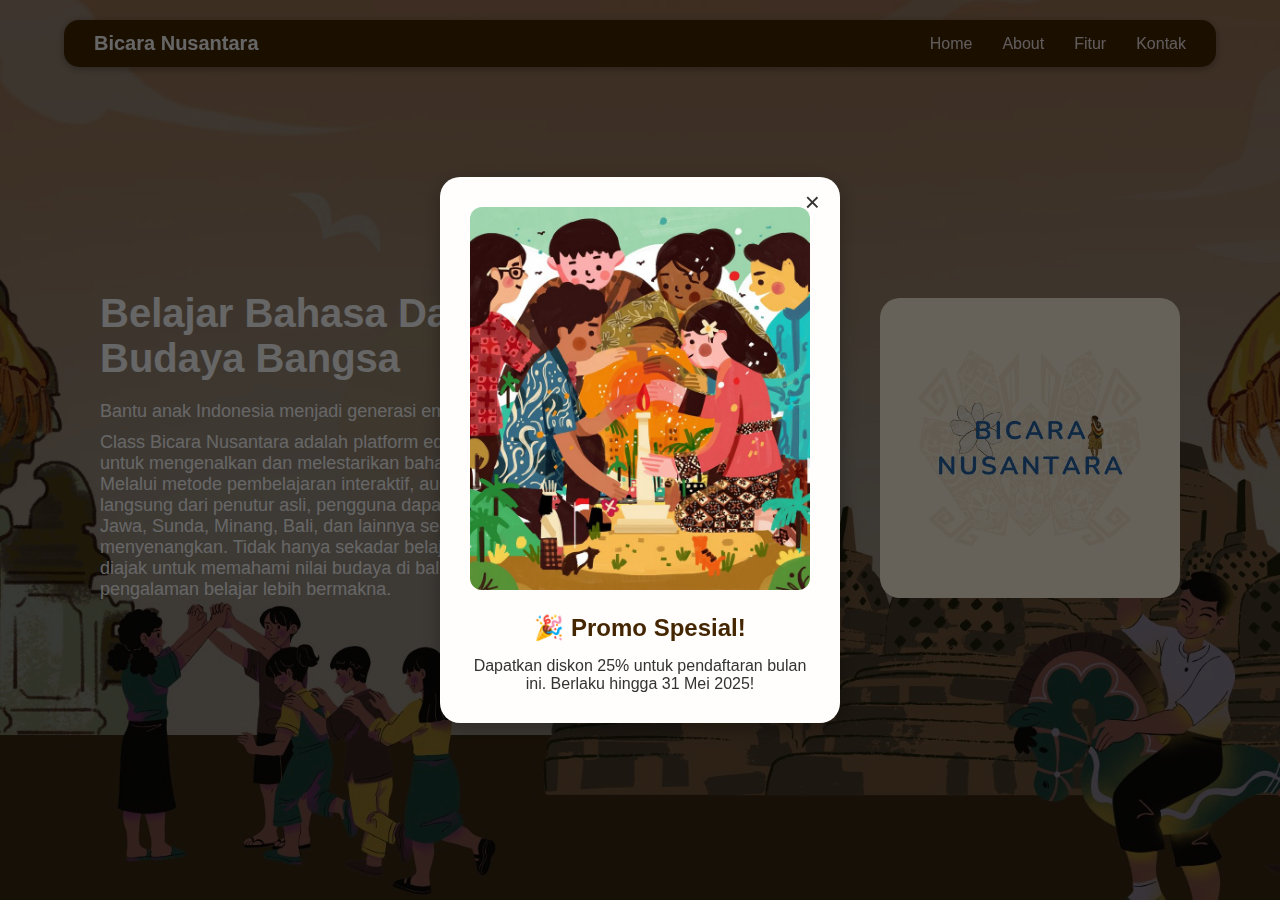
<file: index.html>
<!DOCTYPE html>
<html lang="id">
<head>
  <meta charset="UTF-8" />
  <meta name="viewport" content="width=device-width, initial-scale=1.0"/>
  <title>Kelas Bicara Nusantara</title>
  <link rel="stylesheet" href="style.css">
  <script src="popup.js"></script>

</head>
<div id="popupPromo" class="popup-overlay">
  <div class="popup-box">
    <span class="close-btn" onclick="tutupPopup()">&times;</span>
    <img src="kartini.jpeg" alt="Promo" class="popup-img" />
    <h2>🎉 Promo Spesial!</h2>
    <p>Dapatkan diskon 25% untuk pendaftaran bulan ini. Berlaku hingga 31 Mei 2025!</p>
  </div>
</div>


<body>

  <header class="navbar">
    <div class="navbar-container">
      <div class="logo">Bicara Nusantara</div>
      <nav class="nav-links">
        <a href="index.html">Home</a>
        <a href="about.html">About</a>
        <a href="features.html">Fitur</a>
        <a href="contact.html">Kontak</a>
      </nav>
    </div>
  </header>
  

  <section class="hero">
    <div class="overlay">
      <div class="hero-content">
        <div class="hero-text">
          <h1>Belajar Bahasa Daerah, Cinta Budaya Bangsa</h1>
          <p>Bantu anak Indonesia menjadi generasi emas melalui pembelajaran digital.</p>
          <p>Class Bicara Nusantara adalah platform edukasi digital yang didedikasikan untuk mengenalkan dan melestarikan bahasa-bahasa daerah di Indonesia. Melalui metode pembelajaran interaktif, audio visual, serta bimbingan langsung dari penutur asli, pengguna dapat belajar bahasa lokal seperti Jawa, Sunda, Minang, Bali, dan lainnya secara mudah dan menyenangkan. Tidak hanya sekadar belajar bahasa, pengguna juga diajak untuk memahami nilai budaya di balik setiap tutur kata, menjadikan pengalaman belajar lebih bermakna.</p>
        </div>
        <div class="hero-image">
          <img src="Minimalist Pink Purple Language Class Business Logo (2).jpg" alt="Logo Bicara Nusantara">
        </div>
      </div>
    </div>
  </section>

</body>
</html>
</file>
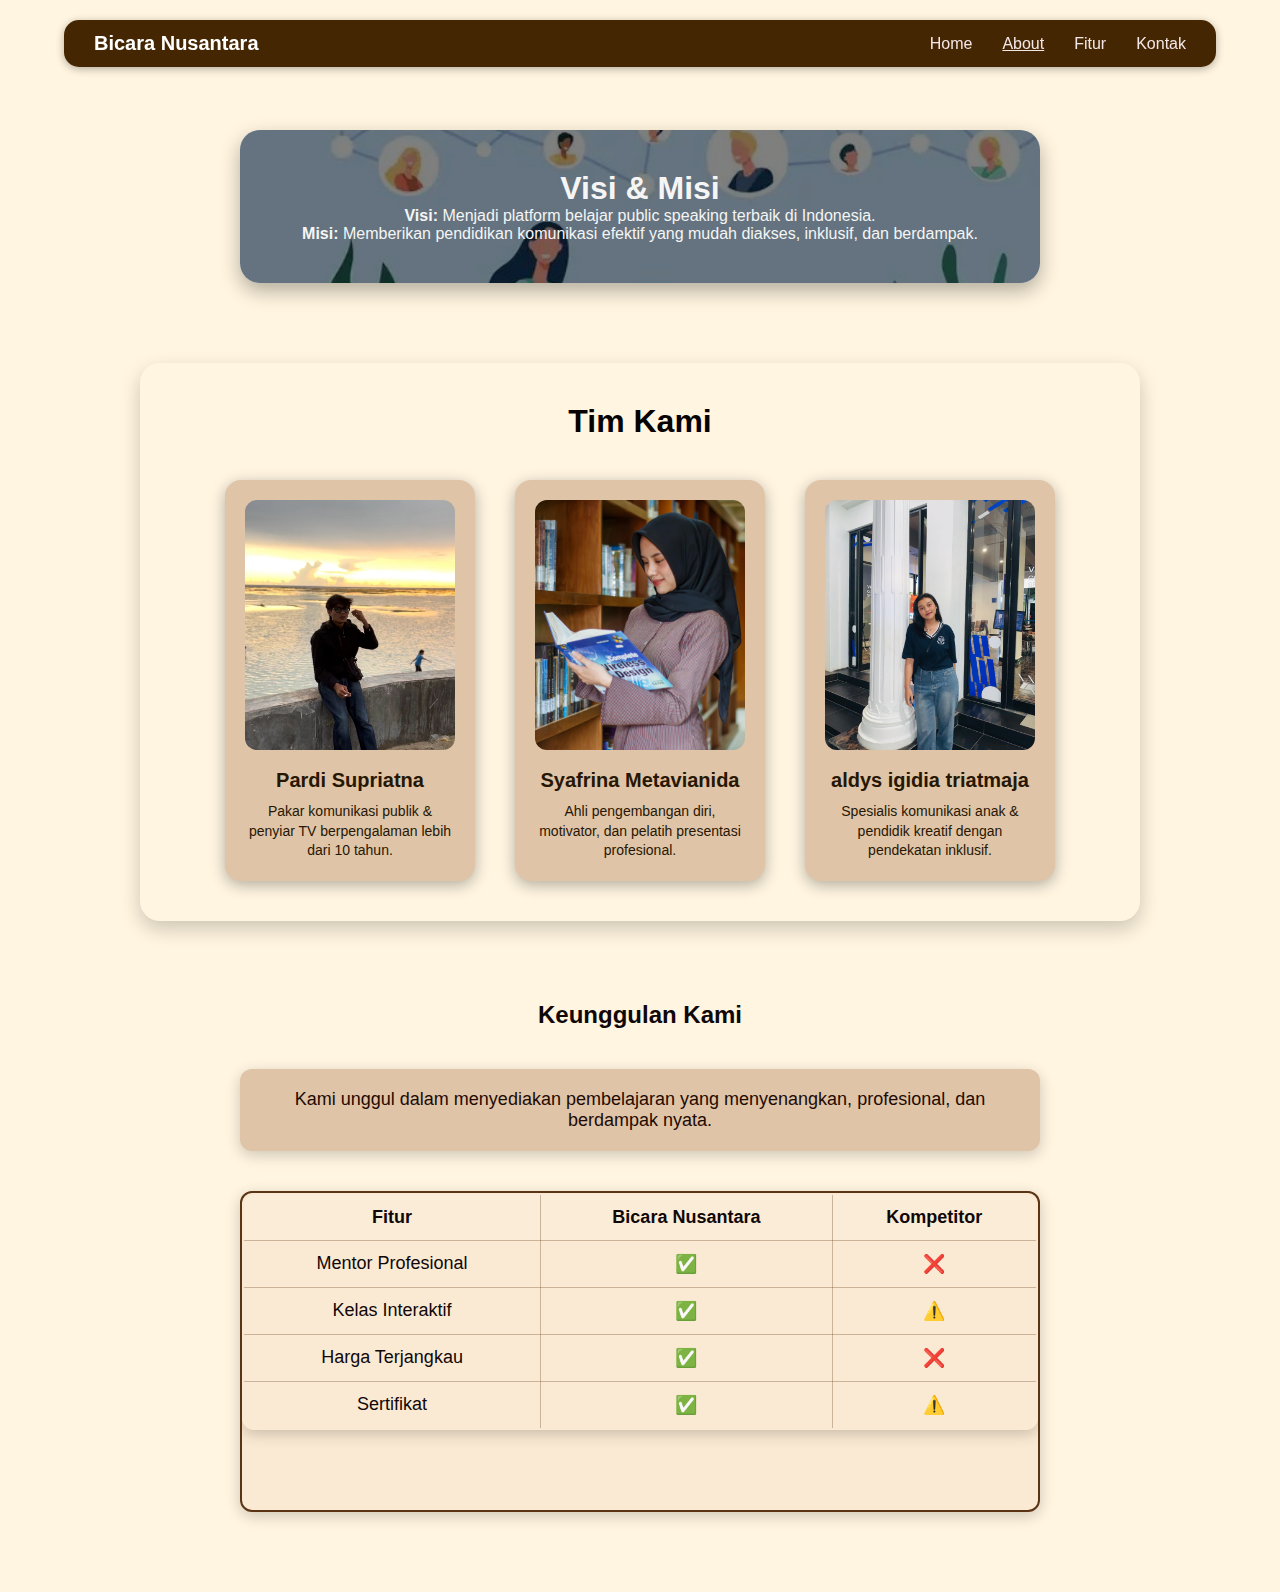
<file: about.html>
<!DOCTYPE html>
<html lang="id">
<head>
  <meta charset="UTF-8" />
  <meta name="viewport" content="width=device-width, initial-scale=1.0"/>
  <title>Tentang Kami - Bicara Nusantara</title>
  <link rel="stylesheet" href="about.css">
</head>
<body>
  <div class="navbar">
    <div class="navbar-container">
      <div class="logo">Bicara Nusantara</div>
      <div class="nav-links">
        <a href="index.html">Home</a>
        <a href="about.html" class="active">About</a>
        <a href="features.html">Fitur</a>
        <a href="contact.html">Kontak</a>
      </div>
    </div>
  </div>

  <section class="section">
    <div class="visi-misi-box">
      <h1>Visi & Misi</h1>
      <p><strong>Visi:</strong> Menjadi platform belajar public speaking terbaik di Indonesia.</p>
      <p><strong>Misi:</strong> Memberikan pendidikan komunikasi efektif yang mudah diakses, inklusif, dan berdampak.</p>
    </div>
  </section>
  

  <section class="tim-kami-section">
    <h2>Tim Kami</h2>
    <div class="tim-container">
      <div class="tim-card">
        <img src="WhatsApp Image 2025-05-10 at 8.42.25 PM.jpeg" alt="Mentor 1">
        <h3>Pardi Supriatna</h3>
        <p>Pakar komunikasi publik & penyiar TV berpengalaman lebih dari 10 tahun.</p>
      </div>
      <div class="tim-card">
        <img src="WhatsApp Image 2025-05-10 at 8.44.57 PM.jpeg" alt="Mentor 2">
        <h3>Syafrina Metavianida</h3>
        <p>Ahli pengembangan diri, motivator, dan pelatih presentasi profesional.</p>
      </div>
      <div class="tim-card">
        <img src="WhatsApp Image 2025-05-10 at 8.40.25 PM.jpeg" alt="Mentor 3">
        <h3>aldys igidia triatmaja</h3>
        <p>Spesialis komunikasi anak & pendidik kreatif dengan pendekatan inklusif.</p>
      </div>
    </div>
  </section>
  
    <section class="section">
      <h2>Keunggulan Kami</h2>
      <div class="highlight">
        Kami unggul dalam menyediakan pembelajaran yang menyenangkan, profesional, dan berdampak nyata.
      </div>
      <div class="comparison-table">
      <table class="comparison-table">
        <thead>
          <tr>
            <th>Fitur</th>
            <th>Bicara Nusantara</th>
            <th>Kompetitor</th>
          </tr>
        </thead>
        <tbody>
          <tr>
            <td>Mentor Profesional</td>
            <td>✅</td>
            <td>❌</td>
          </tr>
          <tr>
            <td>Kelas Interaktif</td>
            <td>✅</td>
            <td>⚠️</td>
          </tr>
          <tr>
            <td>Harga Terjangkau</td>
            <td>✅</td>
            <td>❌</td>
          </tr>
          <tr>
            <td>Sertifikat</td>
            <td>✅</td>
            <td>⚠️</td>
          </tr>
        </tbody>
      </table>
    </div>
    </section>
  </main>
</body>
</html>
</file>
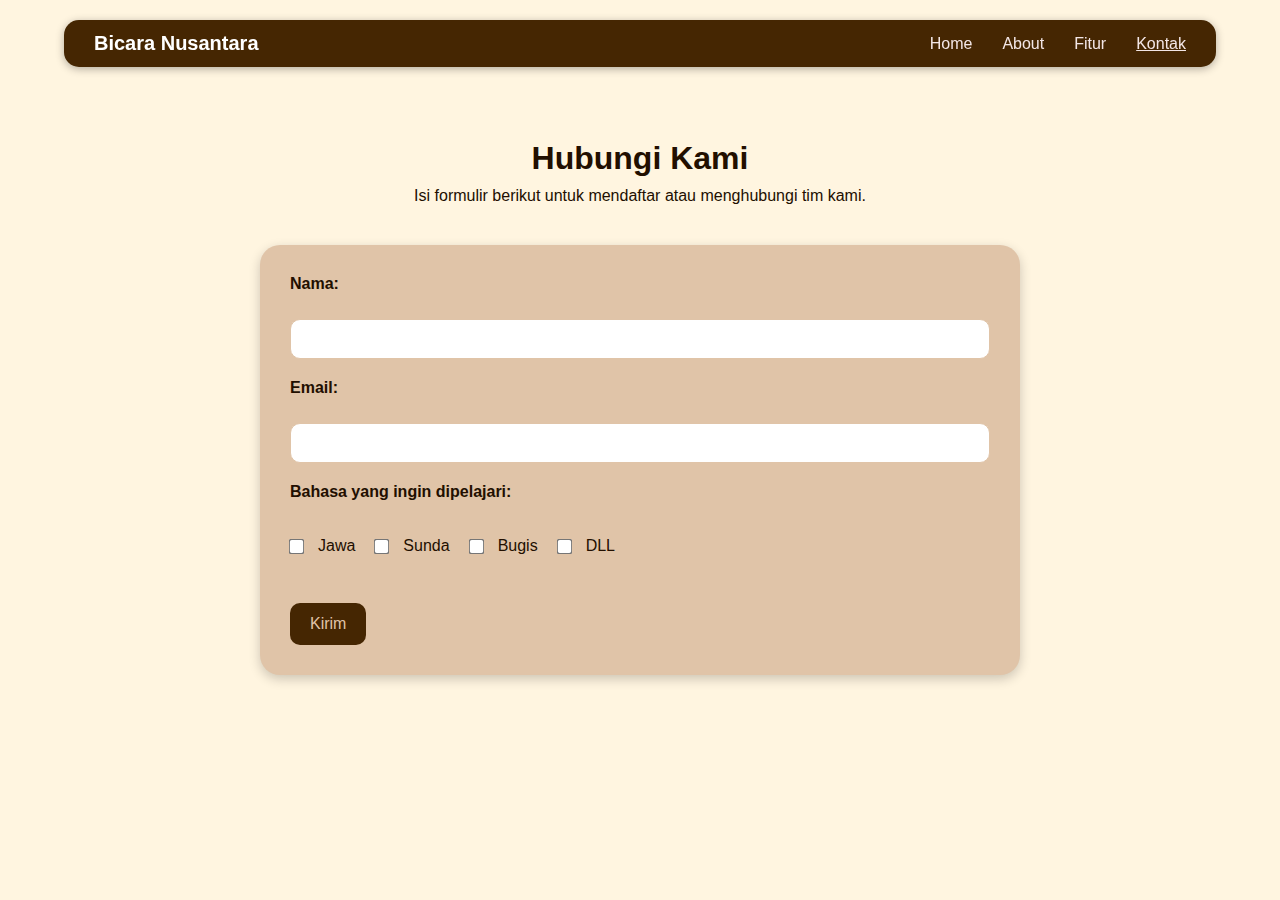
<file: contact.html>
<!DOCTYPE html>
<html lang="id">
<head>
  <meta charset="UTF-8" />
  <meta name="viewport" content="width=device-width, initial-scale=1.0"/>
  <title>Kontak - Bicara Nusantara</title>
  <link rel="stylesheet" href="kontak.css">

  <script>
    function kirimPesan() {
      alert("✅ Pesan anda terkirim! Terima kasih telah mendaftar.");
      document.getElementById("formKontak").reset(); // Reset form setelah alert
    }
  </script>
</head>

<body>
  <div class="navbar">
    <div class="navbar-container">
      <div class="logo">Bicara Nusantara</div>
      <div class="nav-links">
        <a href="index.html">Home</a>
        <a href="about.html">About</a>
        <a href="features.html">Fitur</a>
        <a href="contact.html" class="active">Kontak</a>
      </div>
    </div>
  </div>
  

  <main class="content section">

    <h1>Hubungi Kami</h1>
    <p>Isi formulir berikut untuk mendaftar atau menghubungi tim kami.</p>

    <form id="formKontak" onsubmit="kirimPesan(); return false;">
      <label for="nama">Nama:</label><br/>
      <input type="text" id="nama" name="nama" required><br/>

      <label for="email">Email:</label><br/>
      <input type="email" id="email" name="email" required><br/>

      <label>Bahasa yang ingin dipelajari:</label><br>
      <div class="checkbox-group">
        <label><input type="checkbox" name="minat" value="Jawa"> Jawa</label>
        <label><input type="checkbox" name="minat" value="Sunda"> Sunda</label>
        <label><input type="checkbox" name="minat" value="Bugis"> Bugis</label>
        <label><input type="checkbox" name="minat" value="DLL"> DLL</label>
      </div>
      

      <button type="submit">Kirim</button>
    </form>
  </main>
</body>
</html>
</file>
<file: style.css>
* {
  margin: 0;
  padding: 0;
  box-sizing: border-box;
}

body {
  font-family: 'Segoe UI', sans-serif;
  background: linear-gradient(to right, #693617, #79420e); 
  color: white;
 
}

.navbar {
  background-color: #452602;
  padding: 12px 0;
  border-radius: 15px;
  margin: 20px auto;
  max-width: 90%;
  box-shadow: 0 2px 8px rgba(0, 0, 0, 0.3);
  position: fixed;
  top: 20 px;
  left: 0;
  right: 0;
  z-index: 100;
}

.navbar-container {
  max-width: 1200px;
  margin: 0 auto;
  padding: 0 30px;
  display: flex;
  align-items: center;
  justify-content: space-between;
}

.nav-links {
  display: flex;
  gap: 30px;
}

.nav-links a {
  color: #f3e6e6;
  text-decoration: none;
  font-weight: 500;
}

.nav-links a:hover,
.nav-links a.active {
  text-decoration: underline;
}

.nav-actions {
  display: flex;
  gap: 10px;
}

.logo {
  font-weight: bold;
  color: white;
  font-size: 20px;
}
.nav-links {
  display: flex;
  gap: 30px;
}

.nav-links a {
  color: #f3e6e6;
  text-decoration: none;
  font-weight: 500;
}

.nav-links a:hover {
  text-decoration: underline;
}


/* Hero Section */
.hero {
  background-image: url("indonesia.jpg"); /* <- Ganti dengan gambar background kamu */
  background-size: cover;
  background-position: center;
  height: 100vh;
  display: flex;
  align-items: center;
  justify-content: center;
  
}

.overlay {
  background-color: rgba(0, 0, 0, 0.4);
  width: 100%;
  height: 100%;
  padding: 40px;
  display: flex;
  align-items: center;
  justify-content: center;
}

.hero-content {
  display: flex;
  justify-content: space-between;
  align-items: center;
  max-width: 1200px;
  width: 90%;
  gap: 40px;
}

.hero-text {
  max-width: 600px;
}

.hero-text h1 {
  font-size: 40px;
  margin-bottom: 20px;
}

.hero-text p {
  font-size: 18px;
  margin-bottom: 10px;
}

.hero-image img {
  width: 300px;
  border-radius: 20px;
  background-color: #fff5e0;
  padding: 10px;
}

.popup-overlay {
  position: fixed;
  top: 0;
  left: 0;
  width: 100%;
  height: 100%;
  background-color: rgba(0, 0, 0, 0.6);
  display: flex;
  align-items: center;
  justify-content: center;
  z-index: 999;
  display: none;
}

.popup-box {
  background-color: #fffefc;
  padding: 30px;
  border-radius: 20px;
  max-width: 400px;
  width: 90%;
  text-align: center;
  box-shadow: 0 6px 20px rgba(0, 0, 0, 0.3);
  position: relative;
}

.popup-box h2 {
  margin-bottom: 15px;
  font-size: 24px;
  color: #452602;
}

.popup-box p {
  font-size: 16px;
  color: #333;
}

.popup-img {
  width: 100%;
  border-radius: 12px;
  margin-bottom: 20px;
}

.close-btn {
  position: absolute;
  top: 10px;
  right: 20px;
  font-size: 26px;
  cursor: pointer;
  color: #333;
}
</file>
<file: about.css>
* {
    margin: 0;
    padding: 0;
    box-sizing: border-box;
  }
  
  body {
    font-family: 'Segoe UI', sans-serif;
    background-color: #fff5e0;
    color: rgb(16, 8, 8);
    padding-top: 50px; 
  }
  

  .navbar {
    background-color: #452602;
    padding: 12px 0;
    border-radius: 15px;
    margin: 0 auto;
    max-width: 90%;
    box-shadow: 0 2px 8px rgba(0, 0, 0, 0.3);
    position: fixed;
    top: 20px;
    left: 0;
    right: 0;
    z-index: 100;
  }
  
  .navbar-container {
    max-width: 1200px;
    margin: 0 auto;
    padding: 0 30px;
    display: flex;
    align-items: center;
    justify-content: space-between;
  }
  
  .logo {
    font-weight: bold;
    color: white;
    font-size: 20px;
  }
  
  .nav-links {
    display: flex;
    gap: 30px;
  }
  
  .nav-links a {
    color: #f3e6e6;
    text-decoration: none;
    font-weight: 500;
  }
  
  .nav-links a:hover,
  .nav-links a.active {
    text-decoration: underline;
  }
  
  .content {
    max-width: 900px;
    margin: 0 auto;
    padding: 30px 20px;
   
  }
  
  .section h1,
  .section p {
    text-align: center;
  }
  
  
  .section img {
    max-width: 100%;
    margin-top: 20px;
    border-radius: 12px;
    box-shadow: 0 4px 10px rgba(0,0,0,0.3);
  }
  
  .highlight {
    background-color: rgba(255, 255, 255, 0.1);
    padding: 20px 30px;
    border-radius: 12px;
    margin: 40px auto;
    max-width: 800px;
    text-align: center;
    font-size: 18px;
    color: rgb(30, 11, 2);
    box-shadow: 0 4px 15px rgba(0,0,0,0.2);
    background-color: #e0c4a8;
  }
  
  
  .comparison-table {
    width: 100%;
    max-width: 800px; 
    margin: 0 auto;
    border-collapse: collapse;
    background-color: #fbead3; 
    border: 2px solid #5a3414;
    border-radius: 12px;
    overflow: hidden;
    box-shadow: 0 4px 15px rgba(0,0,0,0.2);
    margin-bottom: 80px;
  }
  
  
  .comparison-table th,
  .comparison-table td {
    border: 1px solid rgba(90, 52, 20, 0.3);
    padding: 12px;
    text-align: center;       
    vertical-align: middle;   
    font-size: 18px;
  }
  
  
  
  
  .comparison-table th {
    background-color: rgba(255, 255, 255, 0.1);
  }

  .comparison-wrapper {
    padding: 12px;
    display: flex;
    justify-content: center;
  }
  
  
  
  
  .visi-misi-box {
    background-image: url('Social Presence in Online Learning with 10 Best Practices.jpeg'); /* Ganti dengan nama file gambarnya */
    background-size: cover;
    background-position: center;
    padding: 40px;
    margin: 80px auto;
    max-width: 800px;
    border-radius: 20px;
    color: whitesmoke;
    text-align: center;
    box-shadow: 0 8px 20px rgba(0, 0, 0, 0.3);
    position: relative;
  }
  
  .visi-misi-box::before {
    content: '';
    position: absolute;
    top: 0; left: 0; right: 0; bottom: 0;
    background-color: rgba(0, 0, 0, 0.5);
    border-radius: 20px;
    z-index: 0;
  }
  
  .visi-misi-box * {
    position: relative;
    z-index: 1;
  }

  .tim-kami-section {
    text-align: center;
    margin: 80px auto;
    max-width: 1000px;
    padding: 40px 20px;
    background-color: rgba(255, 255, 255, 0.05);
    border-radius: 20px;
    box-shadow: 0 8px 20px rgba(0, 0, 0, 0.2);
  }
  
  .tim-kami-section h2 {
    margin-bottom: 40px;
    font-size: 32px;
    color: rgb(6, 2, 2);
  }
  
  .tim-container {
    display: flex;
    flex-wrap: wrap;
    justify-content: center;
    gap: 40px;
  }
  
  .tim-card {
    width: 250px;
    background-color: rgba(255, 255, 255, 0.08);
    border-radius: 16px;
    padding: 20px;
    text-align: center;
    color: rgb(39, 23, 2);
    box-shadow: 0 4px 15px rgba(0,0,0,0.3);
    background-color: #e0c4a8
  }
  
  .tim-card img {
    width: 100%;
    height: 250px;
    object-fit: cover;
    border-radius: 12px;
    margin-bottom: 15px;
  }
  
  .tim-card h3 {
    margin-bottom: 10px;
    font-size: 20px;
    
  }
  
  .tim-card p {
    font-size: 14px;
    line-height: 1.4;
  }
  
  
  .section h2,
  
  .section p {
    text-align: center;

  }
</file>
<file: kontak.css>
/* Reset dan tampilan dasar */
* {
    margin: 0;
    padding: 0;
    box-sizing: border-box;
  }
  
  body {
    font-family: 'Segoe UI', sans-serif;
    background-color: #fff5e0;
    color: #220f00;
    padding-top: 100px; /* supaya tidak tertutup navbar */
  }
  
  /* Navbar */
  .navbar {
    background-color: #452602;
    padding: 12px 0;
    border-radius: 15px;
    margin: 0 auto;
    max-width: 90%;
    box-shadow: 0 2px 8px rgba(0, 0, 0, 0.3);
    position: fixed;
    top: 20px;
    left: 0;
    right: 0;
    z-index: 100;
  }
  
  .navbar-container {
    max-width: 1200px;
    margin: 0 auto;
    padding: 0 30px;
    display: flex;
    align-items: center;
    justify-content: space-between;
  }
  
  .logo {
    font-weight: bold;
    color: white;
    font-size: 20px;
  }
  
  .nav-links {
    display: flex;
    gap: 30px;
  }
  
  .nav-links a {
    color: #f3e6e6;
    text-decoration: none;
    font-weight: 500;
  }
  
  .nav-links a:hover,
  .nav-links a.active {
    text-decoration: underline;
  }
  
  /* Main content */
  .content {
    max-width: 800px;
    margin: 0 auto;
    padding: 40px 20px;
  }
  
  .content h1 {
    text-align: center;
    font-size: 32px;
    margin-bottom: 10px;
  }
  
  .content p {
    text-align: center;
    font-size: 16px;
    margin-bottom: 40px;
  }
  
 
  form {
    background-color: rgba(255, 255, 255, 0.1);
    padding: 30px;
    border-radius: 20px;
    box-shadow: 0 4px 12px rgba(0, 0, 0, 0.2);
    background-color: #e0c4a8;
  }
  
  form label {
    display: block;
    margin-bottom: 8px;
    font-weight: bold;
  }
  
  form input[type="text"],
  form input[type="email"] {
    width: 100%;
    padding: 10px 12px;
    border: 1px solid #e0c4a8;;
    border-radius: 10px;
    margin-bottom: 20px;
    font-size: 16px;
  }
  
  form input[type="checkbox"] {
    margin-right: 10px;
    transform: scale(1.2);
  }
  
  form button {
    background-color: #452602;
    color: #e0c4a8;
    padding: 12px 20px;
    border: none;
    border-radius: 10px;
    font-size: 16px;
    cursor: pointer;
    margin-top: 20px;
    transition: background-color 0.3s ease;
    
  }
  
  form button:hover {
    background-color: #60320d;
  }

  .checkbox-group {
    display: flex;
    flex-wrap: wrap;
    gap: 20px;
    margin: 10px 0 20px;
  }
  
  .checkbox-group label {
    display: flex;
    align-items: center;
    gap: 5px;
    font-weight: normal;
  }
</file>
